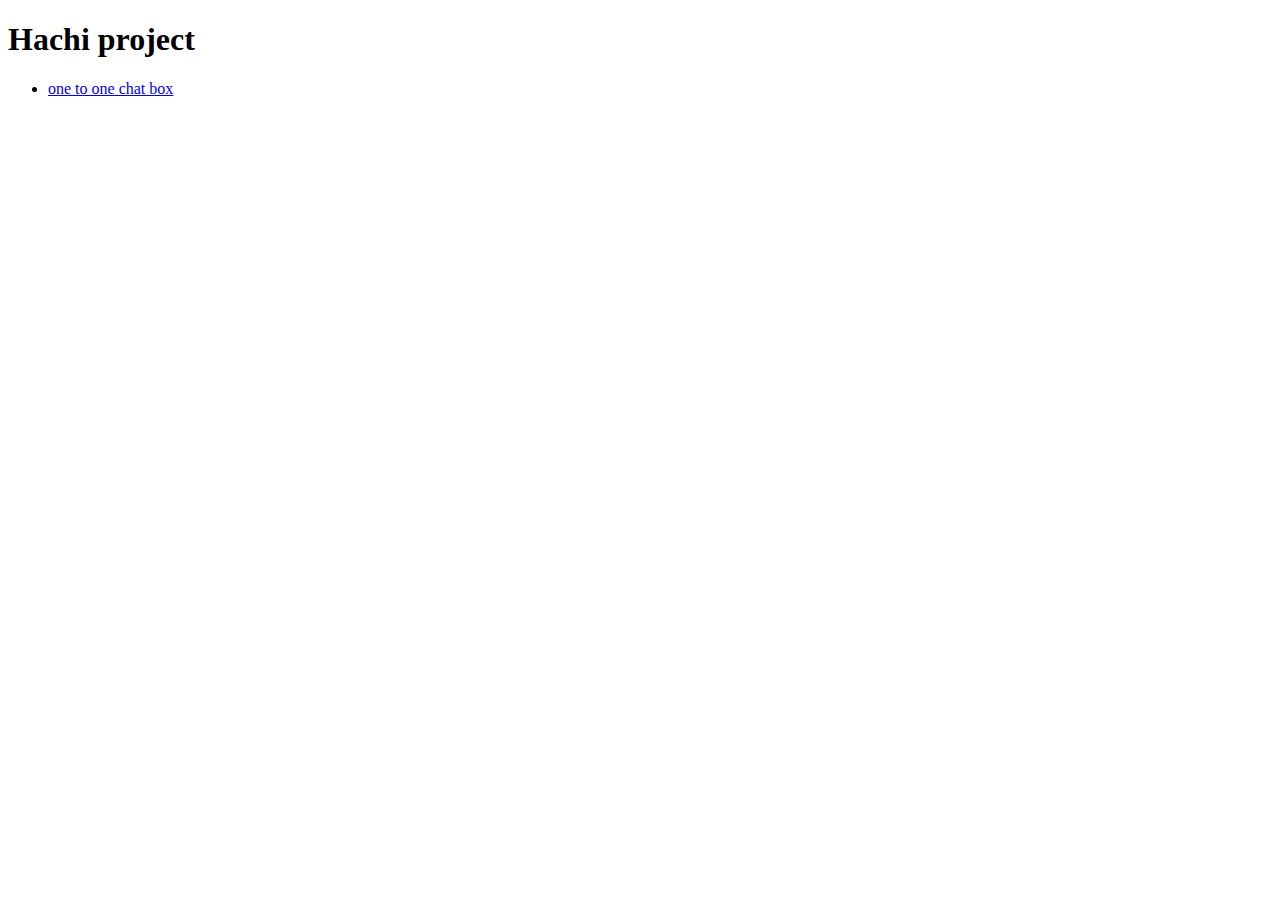
<file: index.html>
<!DOCTYPE html>
<html>
<head>
	<title>Hachi project</title>
	<meta name="viewport" content="width=device-width, user-scalable=no">
</head>
<body>
	<h1>Hachi project</h1>
	<ul>
		<li><a href="chat-box/index.html">one to one chat box</a></li>
	</ul>
</body>
</html>
</file>
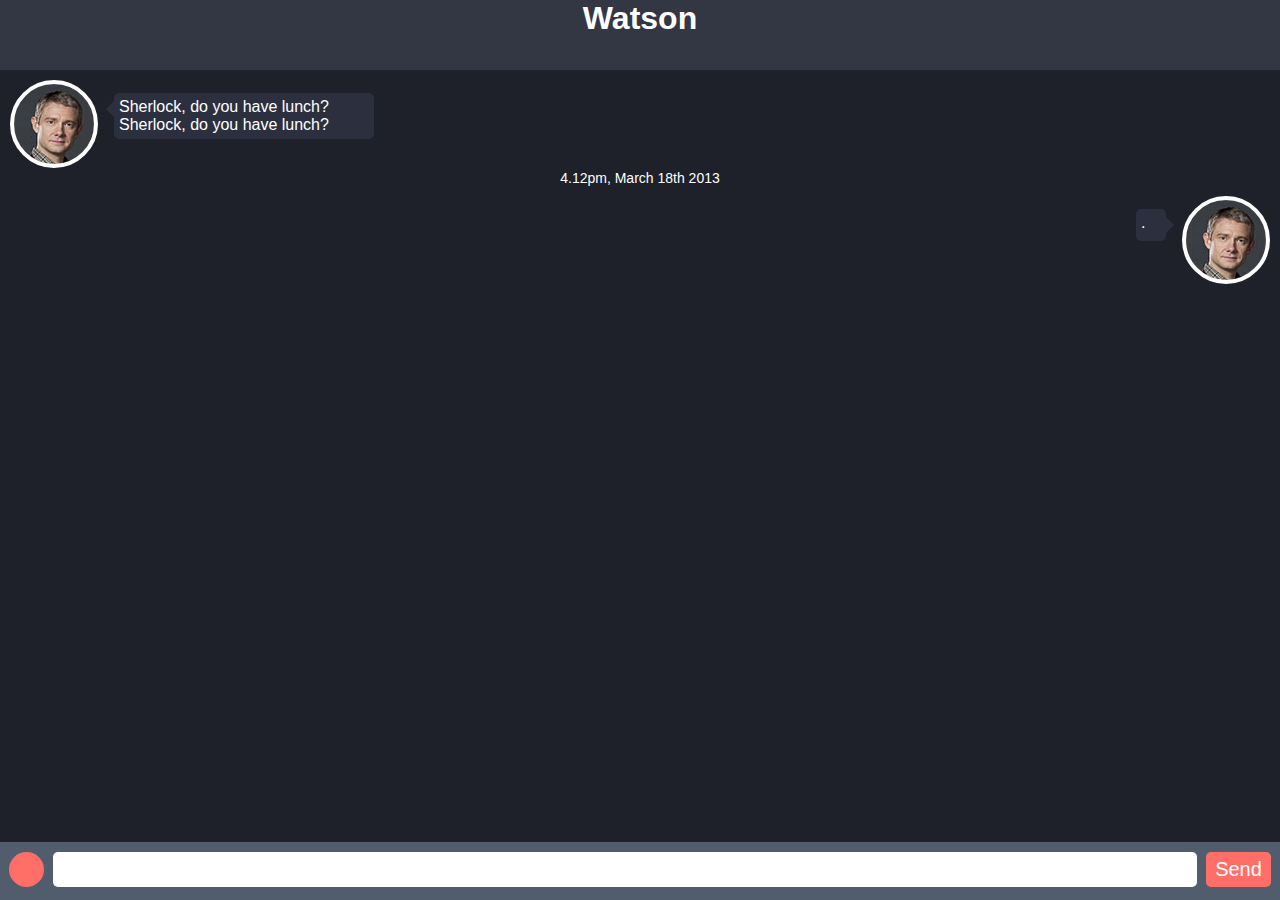
<file: chat-box/index.html>
<html>
<head>
	<title>chat box</title>
	<!-- 'user-scalable' supported on android -->
	<meta name="viewport" content="width=device-width, user-scalable=no">
	<link rel="stylesheet" type="text/css" href="css/chat-box.css" />
	<script src="lib/jquery-1.9.1.min.js"></script>
	<script src="js/app.js"></script>
</head>
<body>
	<div id="android">
		<div class="y-wrapper v-box">
			<div class="v-box full-flex">
				<div class="header">
					<div class="talk-to">
						<p>Watson</p>
					</div>
				</div>
				<div id="bubbles" class="full-flex">
					<div class="bubble-wrapper">
						<div class="gravatar left"></div>
						<div class="dialogue-wrapper">
							<div class="triangle left"></div>
							<div class="dialogue">
								<p>Sherlock, do you have lunch? Sherlock, do you have lunch? 
								</p>
							</div>
						</div>
					</div>
					<div class="time">
						<p>4.12pm, March 18th 2013</p>
					</div>
					<div class="bubble-wrapper flipx">
						<div class="gravatar left flipx"></div>
						<div class="dialogue-wrapper">
							<div class="triangle left"></div>
							<div class="dialogue flipx">
								<p>.
								</p>
							</div>
						</div>
					</div>
				</div>
			</div>
			<div class="footer">
				<div id="bottom-wrapper" class="h-box">
					<div id="diff-chat-type"></div>
					<div class="h-box full-flex">
						<input type="text" id="text-box" class="full-flex"/>
						<button id="send-button">Send</button>
					</div>
				</div>
			</div>
		</div>
	</div>
</body>
</html>
</file>
<file: chat-box/css/chat-box.css>
* {
	margin: 0;
	padding: 0;
}

body {
	font-family: "Helvetica Neue","Helvetica","Arial",Sans-Serif;
}

.left {
	float: left;
}

.right {
	float: right;
}

/* CSS3 flexible box*/
.h-box{
    display:-moz-box;
    display:-webkit-box;
    display:box;
    -webkit-box-orient: horizontal;
}
.v-box{
    display:-moz-box;
    display:-webkit-box;
    display:box;
    -webkit-box-orient: vertical;
}
.full-flex{
    -moz-box-flex:1;
    -webkit-box-flex:1;
    box-flex:1;
}

#android {
	height: 100%;
	width: 100%;
}

.y-wrapper{
	height: 100%;
	width: 100%;
}

.header {
	height: 70px;
	background-color: #333744;
}

.talk-to {
	font: bold arial,sans-serif;
	color: #FFF;
	text-align: center;
	font-size: 32px;
	font-weight: bold;
}

#bubbles {
	overflow-y: auto;
	overflow-x: hidden;
	background-color: #1E212A;
}

/* bubbles */
.bubble-wrapper {
	/* min height */
	min-height: 80px;
	height: auto !important;
	height: 80px;
	
	/* background-color: #808080; */
	padding: 10px;
}

.gravatar {
	width: 80px;
	height: 80px;
	border-radius: 50%;
	border: solid 4px;
	border-color: white;
	/* margin: 10px; */
	background-image: url(../img/head-sculpture/john80_80.jpg);
}

.dialogue-wrapper {
	margin-left: 96px;
	/* width: 250; */
	margin-top: 3px;
}

.triangle {
    /* background-color: #F50; */
    width: 0;
    height: 0;
    margin-top: 18px;
    border-top: 8px solid transparent;
    border-right: 8px solid #2C303E;
    border-bottom: 8px solid transparent;
}

.dialogue {
	/* color: #FFF; */
	min-height: 22px;
	height: auto !important;
	height: 22px;
	
	min-width: 20px;
	max-width: 250px;
	display: inline-block;
	
	margin: 10px 0px;
	padding: 5px;
	border-radius: 5px;
	background-color: #2C303E;
}

.dialogue > p {
	color: #FFF;
	word-wrap: break-word;
}

.time {
	text-align: center;
	color: #FFF;
	font-size: 14px;
}

.footer {
	height: 58px;
	background-color: #515D6C;
}

#bottom-wrapper {
	padding-top: 10px;
	height: 35px;
}

#diff-chat-type {
	width: 35px;
	margin: 0px 9px;
	border-radius: 50%;
	background-color: #FF6F67;
}

#text-box {
	font-size: 20px;
	height: 100%;
	border: solid 0px;
	border-radius: 5px;
	display: block;
}

#send-button {
	font-size: 20px;
	color: white;
	background-color: #FF6F67;
	width: 65px;
	margin: 0px 9px;
	border: solid 0px;
	border-radius: 5px;
	display: block;
}

/* flip horizontall */
.flipx {
    -moz-transform:scaleX(-1);
    -webkit-transform:scaleX(-1);
    -o-transform:scaleX(-1);
    transform:scaleX(-1);
    /*IE*/
    filter:FlipH;
}
</file>
